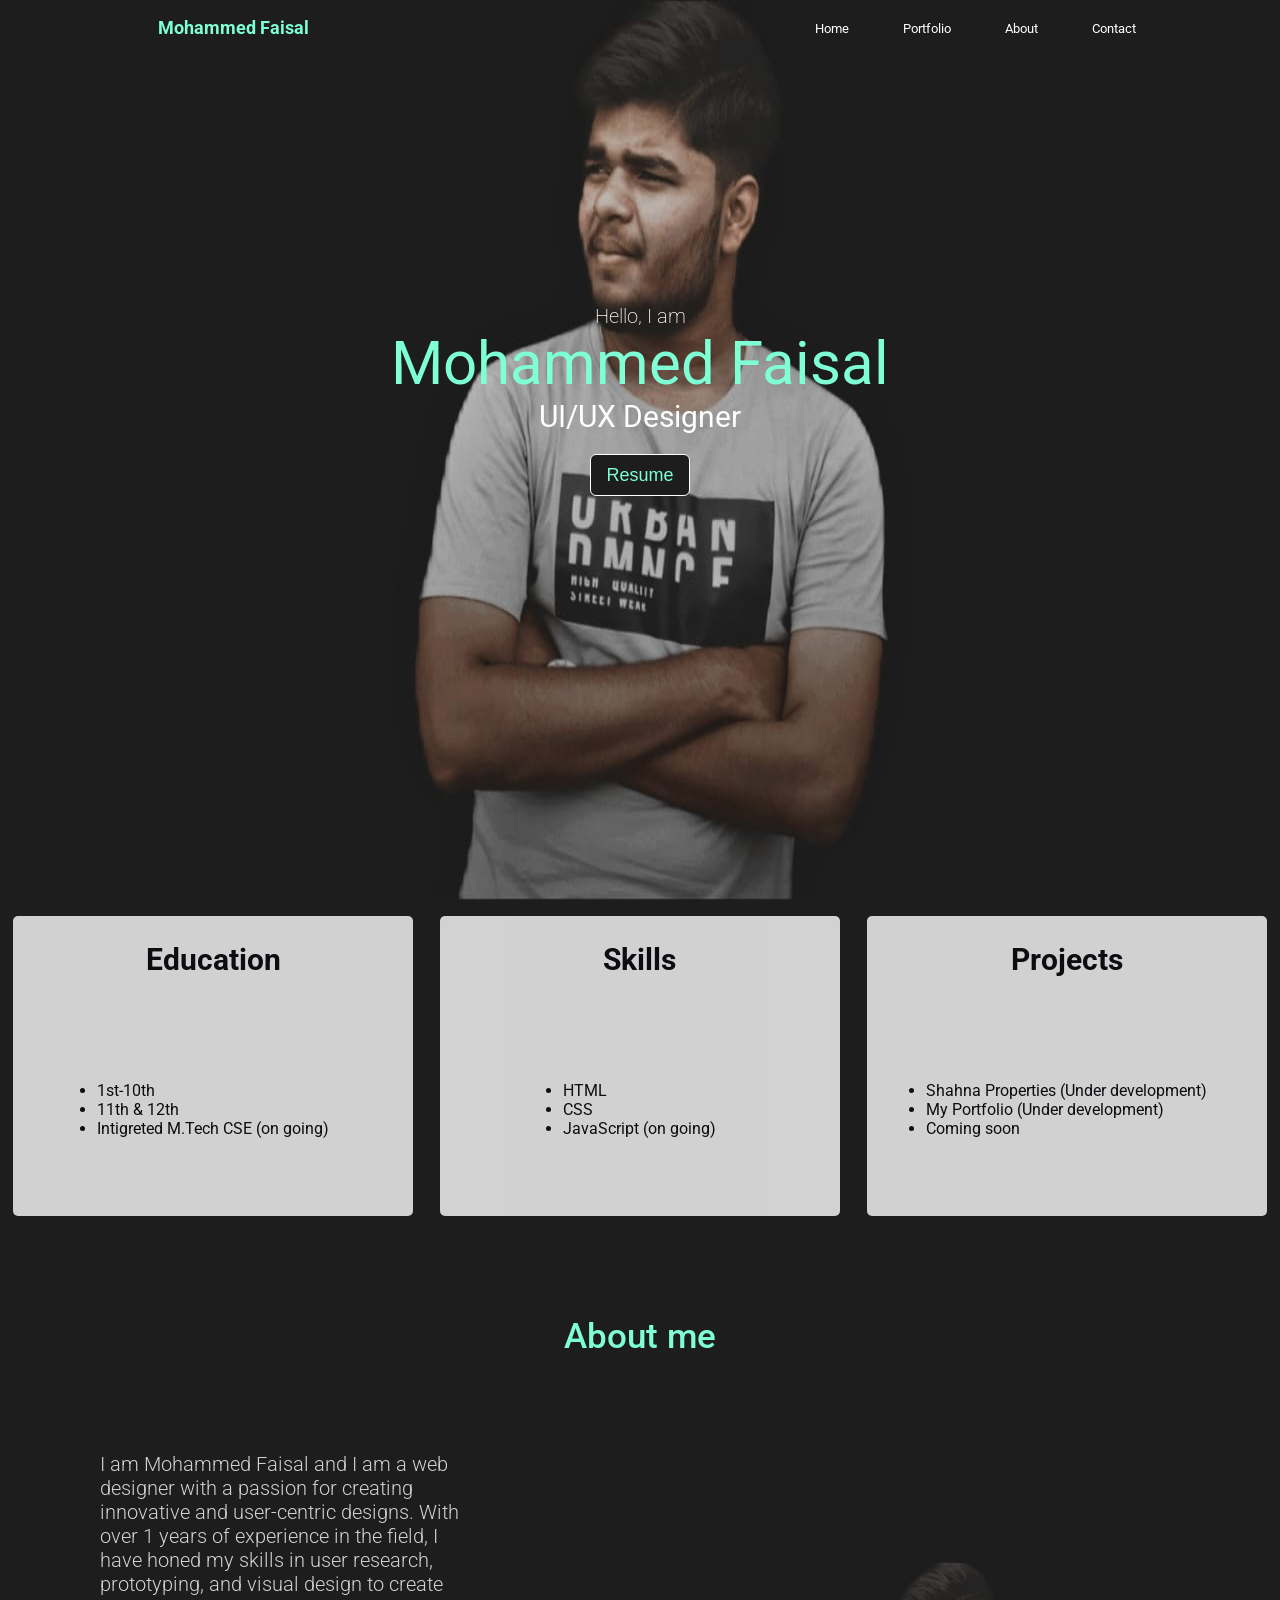
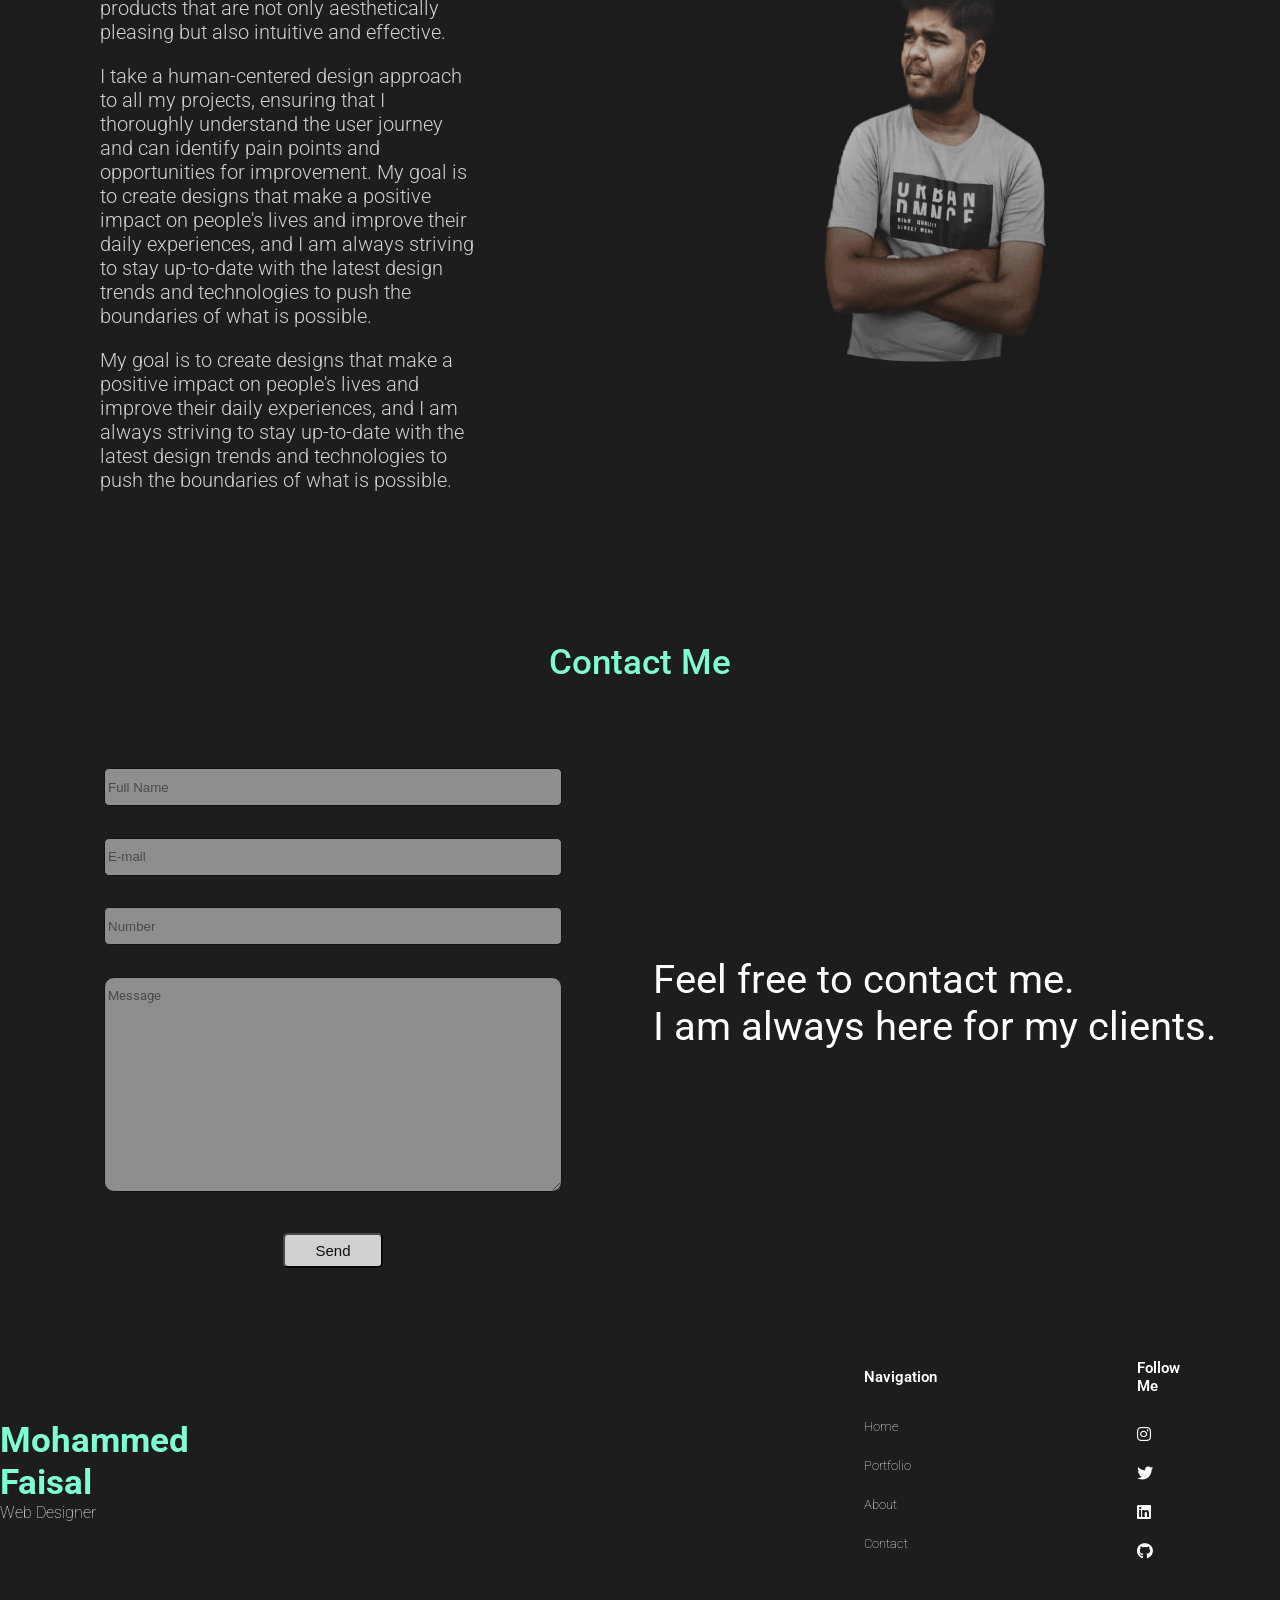
<file: index.html>
<!DOCTYPE html>
<html lang="en">
<head>
    <meta charset="UTF-8">
    <meta name="viewport" content="width=device-width, initial-scale=1.0">
    <link rel="stylesheet" href="portfolio.css">
    <title>mdfaisalshn</title>
    <link rel="stylesheet" type="text/css" href="https://cdnjs.cloudflare.com/ajax/libs/font-awesome/6.2.0/css/all.min.css">
</head>
<body id="body" class="container-fluid">
    <nav class="nav sticky">
        <div class="left">Mohammed Faisal</div>
        <div class="right">
            <ul>
                <li><a href="#header">Home</a></li>
                <li><a href="#portfolio">Portfolio</a></li>
                <li><a href="#about">About</a></li>
                <li><a href="#contact">Contact</a></li>
            </ul>
        </div>
    </nav>
    <div class="header" id="header">
        <img src="mypic.jpg" alt="" class="bg-img">
        <div class="introduction">
            <div class="myself">
                <p id="hello">Hello, I am</p>
                <p id="name">Mohammed Faisal</p>
                <p id="post">UI/UX Designer</p>
                <button class="resume"><a class="resume-link" href="Resume.pdf" download>Resume</a></button>
            </div>
            
        </div>
    </div>
    <div id="portfolio" class="container">
        <div class="subheading">Portfolio</div>
        <div class="cards">
            <div class="item" id="item-1">
                <h3>Education</h3>
                <p id="list">
                    <ul>
                        <li>1st-10th</li>
                        <li>11th & 12th</li>
                        <li>Intigreted M.Tech CSE (on going)</li>
                      </ul>
                </p>
            </div>
            <div class="item" id="item-2">
                <h3>Skills</h3>
                <p id="list">
                    <ul>
                        <li>HTML</li>
                        <li>CSS</li>
                        <li>JavaScript (on going)</li>
                    </ul>
                </p>
            </div>
            <div class="item" id="item-3">
                <h3>Projects</h3>
                <p id="list">
                    <ul>
                      <li>Shahna Properties (Under development)</li>
                      <li>My Portfolio (Under development)</li>
                      <li>Coming soon</li>
                    </ul>
                </p>
            </div>
        </div>
    </div>
    <div id="about" class="about">
        <div class="subheading">About me</div>
        <div class="aboutcontent">
            <div class="info">
                <p>I am Mohammed Faisal and I am a web designer with a passion for creating innovative and user-centric designs. With over 1 years of experience in the field, I have honed my skills in user research, prototyping, and visual design to create products that are not only aesthetically pleasing but also intuitive and effective.</p>
                <p>I take a human-centered design approach to all my projects, ensuring that I thoroughly understand the user journey and can identify pain points and opportunities for improvement. My goal is to create designs that make a positive impact on people's lives and improve their daily experiences, and I am always striving to stay up-to-date with the latest design trends and technologies to push the boundaries of what is possible.</p>
                <p>My goal is to create designs that make a positive impact on people's lives and improve their daily experiences, and I am always striving to stay up-to-date with the latest design trends and technologies to push the boundaries of what is possible.</p>
            </div>
            <div class="aboutimg">
                <img src="mypic.jpg" alt="">
            </div>
        </div>
    </div>
    <div id="contact" class="form">
        <h3 class="subheading">Contact Me</h3>
        <div class="inputs">
            <div class="input">
                <input type="text" class="name" placeholder="Full Name">
                <input type="email" class="email" placeholder="E-mail">
                <input type="number" class="number" placeholder="Number">
                <textarea name="Message" id="textarea" placeholder="Message"></textarea>
                <button type="button" class="btn">Send</button>
            </div>
            <div class="message">
                <p>Feel free to contact me.</p>
                <p>I am always here for my clients.</p>
            </div>
        </div>
    </div>
    <div class="footer">
        <div class="footertwo">
            <div class="footerone">
                <h3>Mohammed Faisal</h3>
                <p>Web Designer</p>
            </div>
            <div class="sec">
                <div class="secnav">
                    <ul>
                        <div class="secnavname">
                            <p>Navigation</p>
                        </div>
                        <li><a href="#body">Home</a></li>
                        <li><a href="#portfolio">Portfolio</a></li>
                        <li><a href="#about">About</a></li>
                        <li><a href="#contact">Contact</a></li>
                    </ul>
                </div>
                <div class="secsocial">
                    <ul>
                        <div class="secsocialname">
                            <p>Follow Me</p>
                        </div>
                        <a target="_blank" href="https://www.instagram.com/mdfaisalshn"><i class="fa-brands fa-instagram" style="color: #ffffff;"></i></a>
                        <a target="_blank" href="https://www.twitter.com/mdfaisalshn"><i class="fa-brands fa-twitter" style="color: #ffffff;"></i></a>
                        <a target="_blank" href="https://www.linkedin.com/in/mohammed-faisal-b799901b7/"><i class="fa-brands fa-linkedin" style="color: #ffffff;"></i></a>
                        <a target="_blank" href="https://github.com/mdfaisalshn"><i class="fa-brands fa-github" style="color: #ffffff;"></i></a>
                    </ul>
                </div>
            </div>
        </div>
        <div class="footerthree">
            <div class="rights">
                <p>Mohammed Faisal © 2023 All rights reserved</p>
            </div>
        </div>
    </div>
</body>
</html>
</file>
<file: portfolio.css>
@import url('https://fonts.googleapis.com/css2?family=Roboto:ital,wght@0,100;0,300;0,400;0,500;0,700;0,900;1,100;1,300;1,400;1,500;1,700;1,900&display=swap');

*{
    margin: 0;
    padding: 0;
}

html{
    scroll-behavior: smooth;
}

body{
    font-family: 'Roboto', sans-serif;
    background-color: rgb(29, 29, 29);
}

span{
    color: aquamarine;
}

.header{
    flex-wrap: wrap;
}

nav{
    display: flex;
    justify-content: space-between;
    align-items: center;
    padding: 8px;
    z-index: 9;
}

.sticky{
    position: fixed;
    top: 0;
    width: 100%;
}

nav ul{
    display: flex;
    justify-content: center;
    margin-right: 100px;
}

nav ul li{
    list-style: none;
    margin: 10px 25px;
}

nav ul li a{
    font-size: 13px;
    text-decoration: none;
    color: white;
    padding: 2px;
    border-radius: 10%;
}

nav ul li a:hover{
    color:aquamarine;
}

.left{
    color: aquamarine;
    font-weight: bolder;
    font-size: 18px;
    margin-left: 150px;
}

.right{
    margin-right: 25px;
}

.bg-img{
    display: flex;
    align-items: center;
    justify-content: center;
    position: absolute;
    height: 100vh;
    width: 100%;
}

.header .introduction{
    display: flex;
    align-items: center;
    justify-content: center;
    height: 800px;
}

.header .introduction .myself{
    display: flex;
    align-items: center;
    justify-content: center;
    flex-direction: column;
    padding: 150px 200px;
    color: white;
    z-index: 1;
}


#hello{
    font-weight: 200;
    font-size: 20px;
}

#name{
    font-size: 60px;
    color: aquamarine;
}

#post{
    font-size: 30px;
    color: white;
}

.resume-link{
    text-decoration: none;
    color: aquamarine;
    font-size: 18px;
}

.resume{
    display: flex;
    align-items: center;
    justify-content: center;
    cursor: pointer;
    height: 30px;
    width: 100px;
    margin-top: 20px;
    padding: 20px;
    border: white 1px solid;
    border-radius: 6px;
    background-color: rgb(29, 29, 29);
}

.resume:hover{
    width: 103px;
}

.container{
    padding-top: 50px;
    padding-bottom: 50px;
    width: 100%;
}

.subheading{
    display: flex;
    align-items: center;
    justify-content: center;
    color: aquamarine;
    font-size: 35px;
    padding-bottom: 25px;
    font-weight: 500;
}

.cards{
    justify-items: center;
    height: 300px;
    width: 100%;
    display: grid;
    grid-template-columns: repeat(3, 1fr);
    grid-template-rows: repeat(1, 1fr);
}

.item{
    display: flex;
    align-items: center;
    justify-content: space-around;
    flex-direction: column;
    width: 400px;
    background: white;
    color: rgb(10,10,15);
    opacity: 0.8;
    border-radius: 5px;
}

.item:hover{
    transition: 0.4s;
    transform: translate(-3px, -3px);
    background-color: white;
    opacity: 1;
}

.item h3{
    font-size: 30px;
    color: rgb(10,10,15);
}

.item #list ul{
    display: flex;
    justify-content: center;
    text-decoration: none;
}

.item #list ul li{
    list-style: none;
    text-decoration: none;
} 

.button{
    text-decoration: none;
    padding: 10px;
    display: flex;
    align-items: center;
    justify-content: center;
    border: white 1px solid;
    border-radius: 6px;
    background-color: rgb(29, 29, 29);
}

.button:hover{
    transition: 0.5s;
    box-shadow: 0 10px 15px rgb(10, 10, 14);
    background-color: white;
    color: rgb(10, 10, 14);
}

.about{
    padding: 50px 50px;
}

.aboutcontent{
    display: flex;
    align-items: center;
    justify-content: space-around;
}

.info{
    display: flex;
    align-items: center;
    justify-content: space-between;
    flex-direction: column;
    color: white;
    padding: 50px 50px;
}

.info p{
    display: flex;
    font-size: 20px;
    margin-top: 20px;
    font-weight: 300;
    font-style: inherit;
    opacity: 0.8;
}

.aboutimg{
    display: flex;
    align-items: center;
    justify-content: center;
}

.aboutimg img{
    margin-left: 100px;
    height: 400px;
    width: 600px;
    border-radius: 100%;
}

.form{
    display: flex;
    align-items: center;
    flex-direction: column;
    padding-top: 50px;
    color: white;
    padding-bottom: 50px;
}

.inputs{
    display: flex;
    align-items: center;
    justify-content: space-evenly;
    flex-direction: row;
    border-radius: 10px;
}

.message p{
    display: flex;
    align-items: center;
    justify-content: left;
    font-size: 40px;
    margin-right: 50px;
}

.input{
    display: flex;
    align-items: center;
    justify-content: space-between;
    flex-direction: column;
    height: 550px;
    width: 600px;
    padding: 10px 20px;
    border-radius: 5px;
    margin-top: 20px;
}

input{
    height: 30px;
    width: 450px;
    border: 1px solid rgb(10,10,15);
    border-radius: 5px;
    padding: 3px 3px;
    background-color: white;
    margin-bottom: 10px;
    margin-top: 10px;
    opacity: 0.5;
}

input:hover{
    font-size: 14px;
}

.name{
    margin-top: 30px;
}

#textarea{
    font-family: 'Roboto', sans-serif;
    height: 200px;
    width: 450.5px;
    border: 1px solid rgb(10,10,15);
    border-radius: 10px;
    padding: 3px 3px;
    background-color: white;
    margin-top: 10px;
    opacity: 0.5;
    padding-top: 10px;
}

#textarea:hover{
    font-size: 14px;
}

.btn{
    text-decoration: none;
    height: 35px;
    width: 100px;
    display: flex;
    align-items: center;
    justify-content: center;
    color: rgb(10,10,15);
    background-color: white;
    border-radius: 5px;
    margin-top: 30px;
    margin-bottom: 20px;
    font-size: 15px;
    opacity: 0.8;
}

.btn:hover{
    background-color: rgb(152, 234, 241);
}

.footer{
    display: flex;
    flex-direction: column;
    color: rgb(10, 10, 14);
    font-weight: 600;
}

.footerone{
    color: aquamarine;
    font-weight: bolder;
    font-size: 30px;
    margin-right: 600px;
}

.footerone p{
    font-weight: 100;
    font-size: medium;
    color: white;
}

.footertwo{
    display: flex;
    align-items: center;
    justify-content: right;
    padding-right: 100px;
}

.sec{
    display: flex;
    align-items: center;
    justify-content: center;
}

.secnavname{
    display: flex;
    align-items: center;
    margin-bottom: 30px;
    color: white;
    font-size: 15px;
}

.secnav ul{
    list-style: none;
    margin-top: 20px;
    margin-bottom: 40px;
}

.secnav ul li{
    margin-top: 20px;
}

.secnav ul li a{
    text-decoration: none;
    justify-content: left;
    color: rgb(255, 255, 255);
    font-size: 13px;
    font-weight: 100;
}

.secnav ul li:hover{
    transition: 0.4s;
    transform: translate(4px, 0px);
}

.secnav ul li a:hover{
    color: aquamarine;
}

.secsocial{
    margin-left: 200px;
}

.secsocialname{
    flex-direction: column;
    margin-bottom: 30px;
    color: white;
    font-size: 15px;
}

.secsocial ul{
    display: flex;
    flex-direction: column;
}

.secsocial ul a{
    margin-bottom: 20px;
    font-size: 16px;
}

.rights p{
    font-size: 13px;
    display: flex;
    align-items: center;
    justify-content: center;
    padding-top: 10px;
    padding-bottom: 10px;
    color: white;
}
</file>
